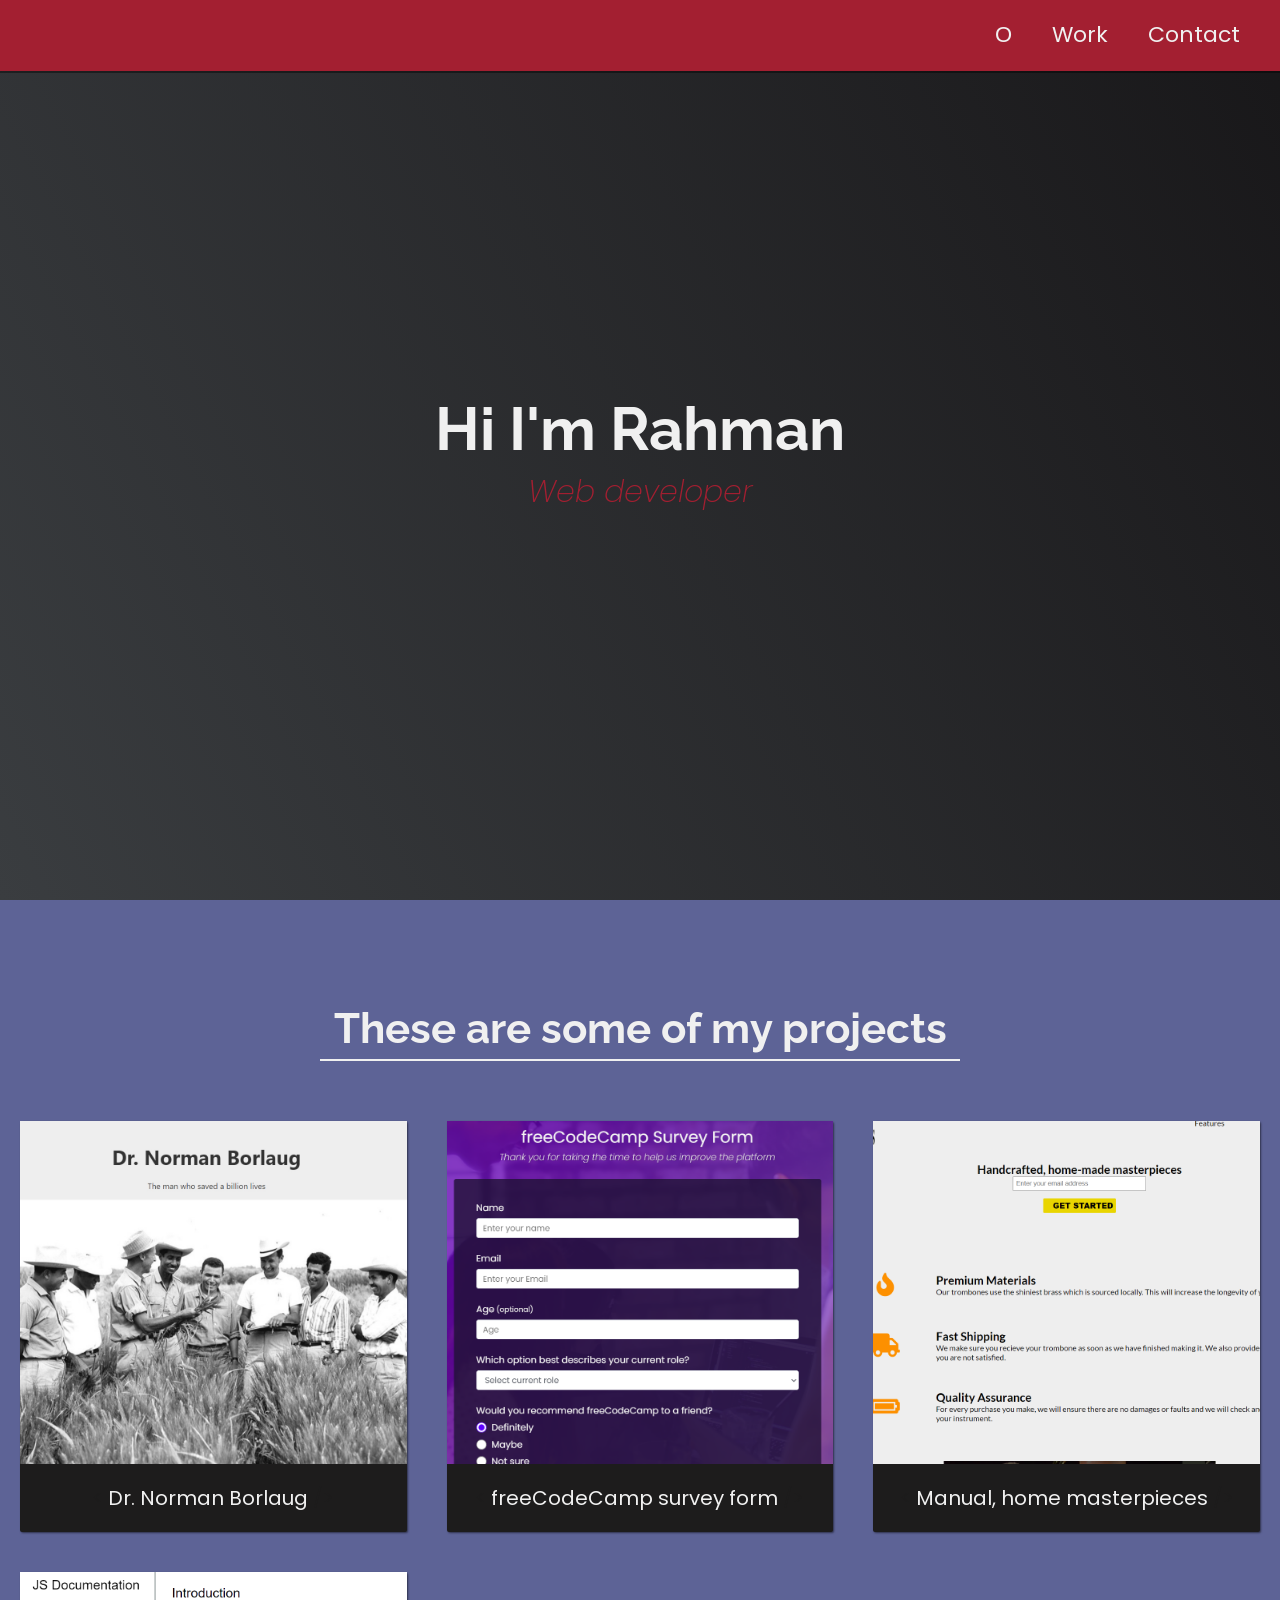
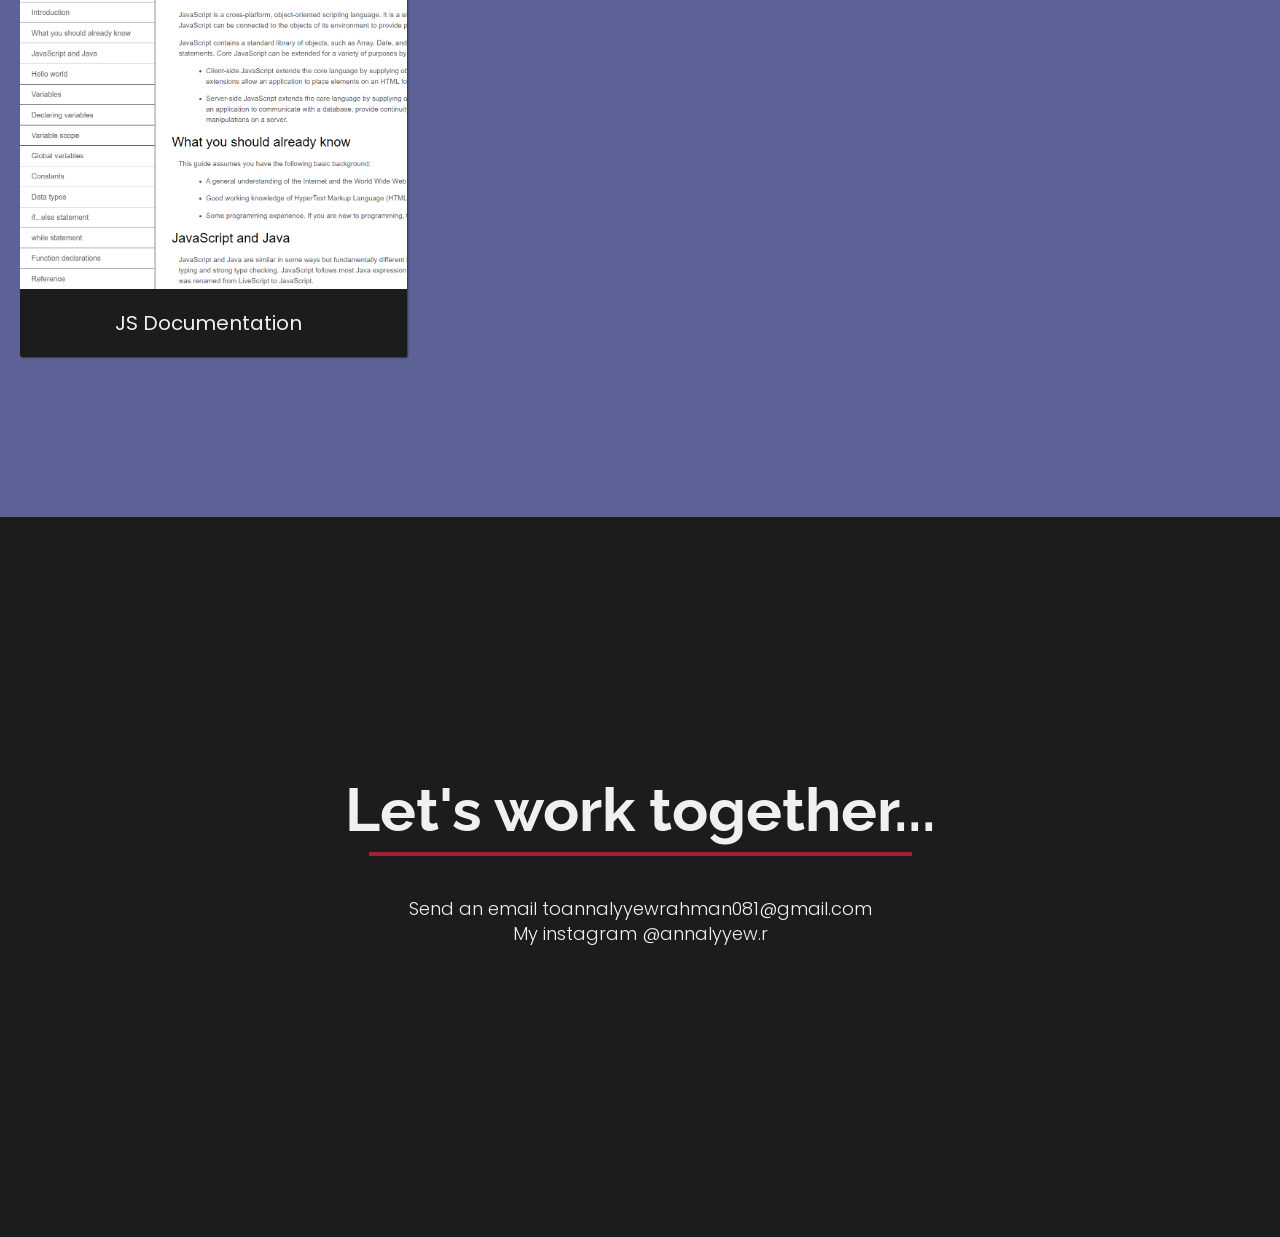
<file: portfolio2_2/index.html>
<!DOCTYPE html>
<html lang="en">
<head>
    <meta charset="UTF-8">
    <meta http-equiv="X-UA-Compatible" content="IE=edge">
    <meta name="viewport" content="width=device-width, initial-scale=1.0">
    <title>Document</title>
    <link rel="stylesheet" href="style.css">
</head>
<body>
    <link
  rel="stylesheet"
  href="https://use.fontawesome.com/releases/v5.8.2/css/all.css"
  integrity="sha384-oS3vJWv+0UjzBfQzYUhtDYW+Pj2yciDJxpsK1OYPAYjqT085Qq/1cq5FLXAZQ7Ay"
  crossorigin="anonymous"
/>
<link
  href="https://fonts.googleapis.com/css?family=Poppins:200i,300,400&display=swap"
  rel="stylesheet"
/>
<link
  href="https://fonts.googleapis.com/css?family=Raleway:700&display=swap"
  rel="stylesheet"
/>
<!-- START NAV -->

<nav id="navbar" class="nav">
  <ul class="nav-list">
    <li>
      <a href="#welcome-section">О</a>
    </li>
    <li>
      <a href="#projects">Work</a>
    </li>
    <li>
      <a href="#contact">Contact</a>
    </li>
  </ul>
</nav>

<!-- END NAV -->

<!-- START WELCOME SECTION -->

<section id="welcome-section" class="welcome-section">
  <h1>Hi I'm Rahman</h1>
  <p>Web developer</p>
</section>

<!-- END WELCOME SECTION -->

<!-- START PROJECTS SECTION -->

<section id="projects" class="projects-section">
  <h2 class="projects-section-header">These are some of my projects</h2>

  <div class="projects-grid">
    <a
      href="http://127.0.0.1:5501/project1/index.html"
      target="_blank"
      class="project project-tile"
    >
      <img
        class="project-image"
        src="../images/Снимок экрана (414) копия.jpg"
        alt="project"
      />
      <p class="project-title">
        <span class="code">&lt;</span>
        Dr. Norman Borlaug
        <span class="code">&#47;&gt;</span>
      </p>
    </a>
    <a
      href="http://127.0.0.1:5501/project2/index.html"
      target="_blank"
      class="project project-tile"



   

    >
      <img
        class="project-image"
        src="../images/Снимок экрана (415).png"
        alt="project"
      />
      <p class="project-title">
        <span class="code">&lt;</span>
        freeCodeCamp survey form
        <span class="code">&#47;&gt;</span>
      </p>
    </a>
    
    <a
      href="http://127.0.0.1:5501/project3/index.html"
      target="_blank"
      class="project project-tile"
    >
      <img
        class="project-image"
        src="../images/Снимок экрана (416).png"
        alt="project"
      />
      <p class="project-title">
        <span class="code">&lt;</span>
        Manual, home masterpieces
        <span class="code">&#47;&gt;</span>
      </p>
    </a>
    
    <a
      href="http://127.0.0.1:5501/project4/index.html"
      target="_blank"
      class="project project-tile"
    >
      <img
        class="project-image"
        src="../images/Снимок экрана (417).png"
        alt="project"
      />
      <p class="project-title">
        <span class="code">&lt;</span>
        JS Documentation
        <span class="code">&#47;&gt;</span>
      </p>
    </a>
   
</section> 



<section id="contact" class="contact-section">
  <div class="contact-section-header">
    <h2>Let's work together...</h2>
  </div>
 
  <footer>  
   <p>Send an email to<a href="mailto:annalyyewrahman081@gmail.com">annalyyewrahman081@gmail.com
	
    <br><a href="https://www.instagram.com/annalyyew.r/">My instagram @annalyyew.r</a>
  </a>

  </footer>
</section>
</body>
</html>
</file>
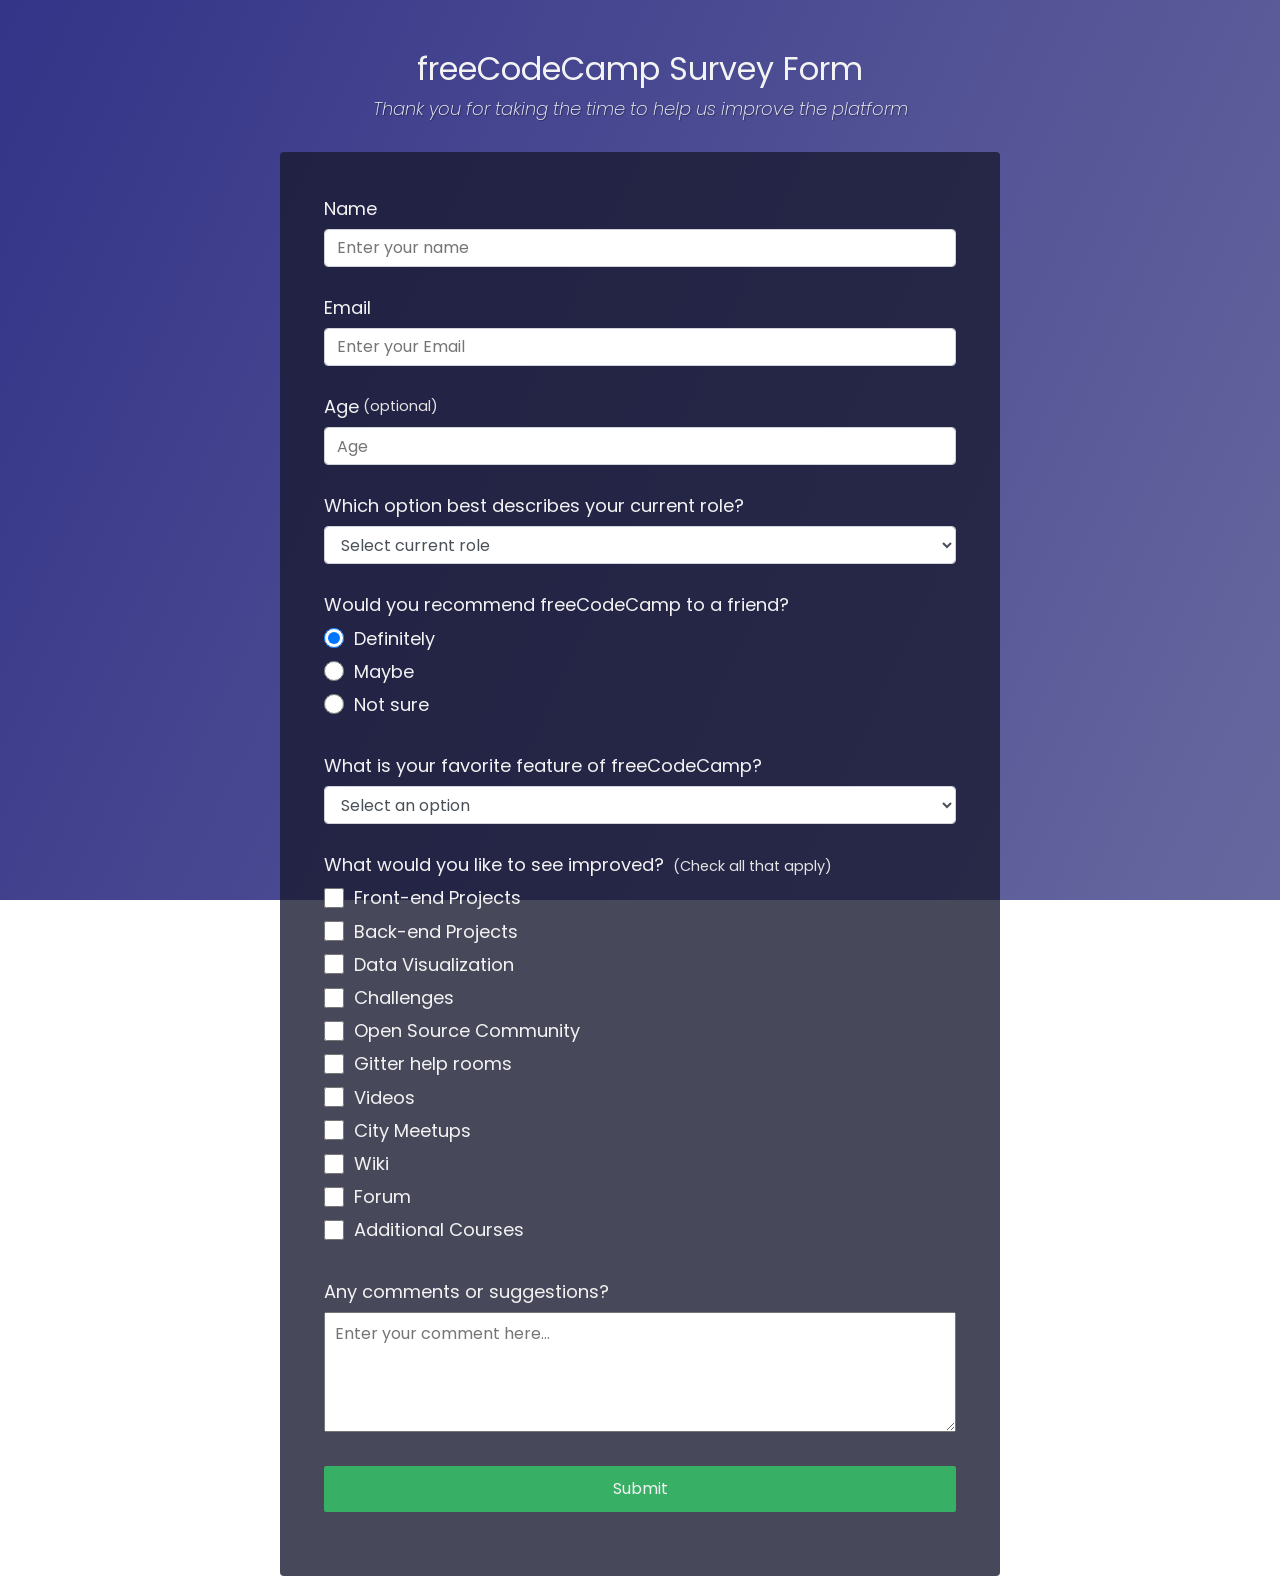
<file: project2/index.html>
<!DOCTYPE html>
<html lang="en">
<head>
    <meta charset="UTF-8">
    <meta http-equiv="X-UA-Compatible" content="IE=edge">
    <meta name="viewport" content="width=device-width, initial-scale=1.0">
    <title>Document</title>
    <link rel="stylesheet" href="style.css">
</head>
<body>
    
</body>
</html>


<div class="container">
    <header class="header">
      <h1 id="title" class="text-center">freeCodeCamp Survey Form</h1>
      <p id="description" class="description text-center">
        Thank you for taking the time to help us improve the platform
      </p>
    </header>
    <form id="survey-form">
      <div class="form-group">
        <label id="name-label" for="name">Name</label>
        <input
          type="text"
          name="name"
          id="name"
          class="form-control"
          placeholder="Enter your name"
          required
        />
      </div>
      <div class="form-group">
        <label id="email-label" for="email">Email</label>
        <input
          type="email"
          name="email"
          id="email"
          class="form-control"
          placeholder="Enter your Email"
          required
        />
      </div>
      <div class="form-group">
        <label id="number-label" for="number"
          >Age<span class="clue">(optional)</span></label
        >
        <input
          type="number"
          name="age"
          id="number"
          min="10"
          max="99"
          class="form-control"
          placeholder="Age"
        />
      </div>
      <div class="form-group">
        <p>Which option best describes your current role?</p>
        <select id="dropdown" name="role" class="form-control" required>
          <option disabled selected value>Select current role</option>
          <option value="student">Student</option>
          <option value="job">Full Time Job</option>
          <option value="learner">Full Time Learner</option>
          <option value="preferNo">Prefer not to say</option>
          <option value="other">Other</option>
        </select>
      </div>
  
      <div class="form-group">
        <p>Would you recommend freeCodeCamp to a friend?</p>
        <label>
          <input
            name="user-recommend"
            value="definitely"
            type="radio"
            class="input-radio"
            checked
          />Definitely</label
        >
        <label>
          <input
            name="user-recommend"
            value="maybe"
            type="radio"
            class="input-radio"
          />Maybe</label
        >
  
        <label
          ><input
            name="user-recommend"
            value="not-sure"
            type="radio"
            class="input-radio"
          />Not sure</label
        >
      </div>
  
      <div class="form-group">
        <p>
          What is your favorite feature of freeCodeCamp?
        </p>
        <select id="most-like" name="mostLike" class="form-control" required>
          <option disabled selected value>Select an option</option>
          <option value="challenges">Challenges</option>
          <option value="projects">Projects</option>
          <option value="community">Community</option>
          <option value="openSource">Open Source</option>
        </select>
      </div>
  
      <div class="form-group">
        <p>
          What would you like to see improved?
          <span class="clue">(Check all that apply)</span>
        </p>
  
        <label
          ><input
            name="prefer"
            value="front-end-projects"
            type="checkbox"
            class="input-checkbox"
          />Front-end Projects</label
        >
        <label>
          <input
            name="prefer"
            value="back-end-projects"
            type="checkbox"
            class="input-checkbox"
          />Back-end Projects</label
        >
        <label
          ><input
            name="prefer"
            value="data-visualization"
            type="checkbox"
            class="input-checkbox"
          />Data Visualization</label
        >
        <label
          ><input
            name="prefer"
            value="challenges"
            type="checkbox"
            class="input-checkbox"
          />Challenges</label
        >
        <label
          ><input
            name="prefer"
            value="open-source-community"
            type="checkbox"
            class="input-checkbox"
          />Open Source Community</label
        >
        <label
          ><input
            name="prefer"
            value="gitter-help-rooms"
            type="checkbox"
            class="input-checkbox"
          />Gitter help rooms</label
        >
        <label
          ><input
            name="prefer"
            value="videos"
            type="checkbox"
            class="input-checkbox"
          />Videos</label
        >
        <label
          ><input
            name="prefer"
            value="city-meetups"
            type="checkbox"
            class="input-checkbox"
          />City Meetups</label
        >
        <label
          ><input
            name="prefer"
            value="wiki"
            type="checkbox"
            class="input-checkbox"
          />Wiki</label
        >
        <label
          ><input
            name="prefer"
            value="forum"
            type="checkbox"
            class="input-checkbox"
          />Forum</label
        >
        <label
          ><input
            name="prefer"
            value="additional-courses"
            type="checkbox"
            class="input-checkbox"
          />Additional Courses</label
        >
      </div>
  
      <div class="form-group">
        <p>Any comments or suggestions?</p>
        <textarea
          id="comments"
          class="input-textarea"
          name="comment"
          placeholder="Enter your comment here..."
        ></textarea>
      </div>
  
      <div class="form-group">
        <button type="submit" id="submit" class="submit-button">
          Submit
        </button>
      </div>
    </form>
  </div>
</file>
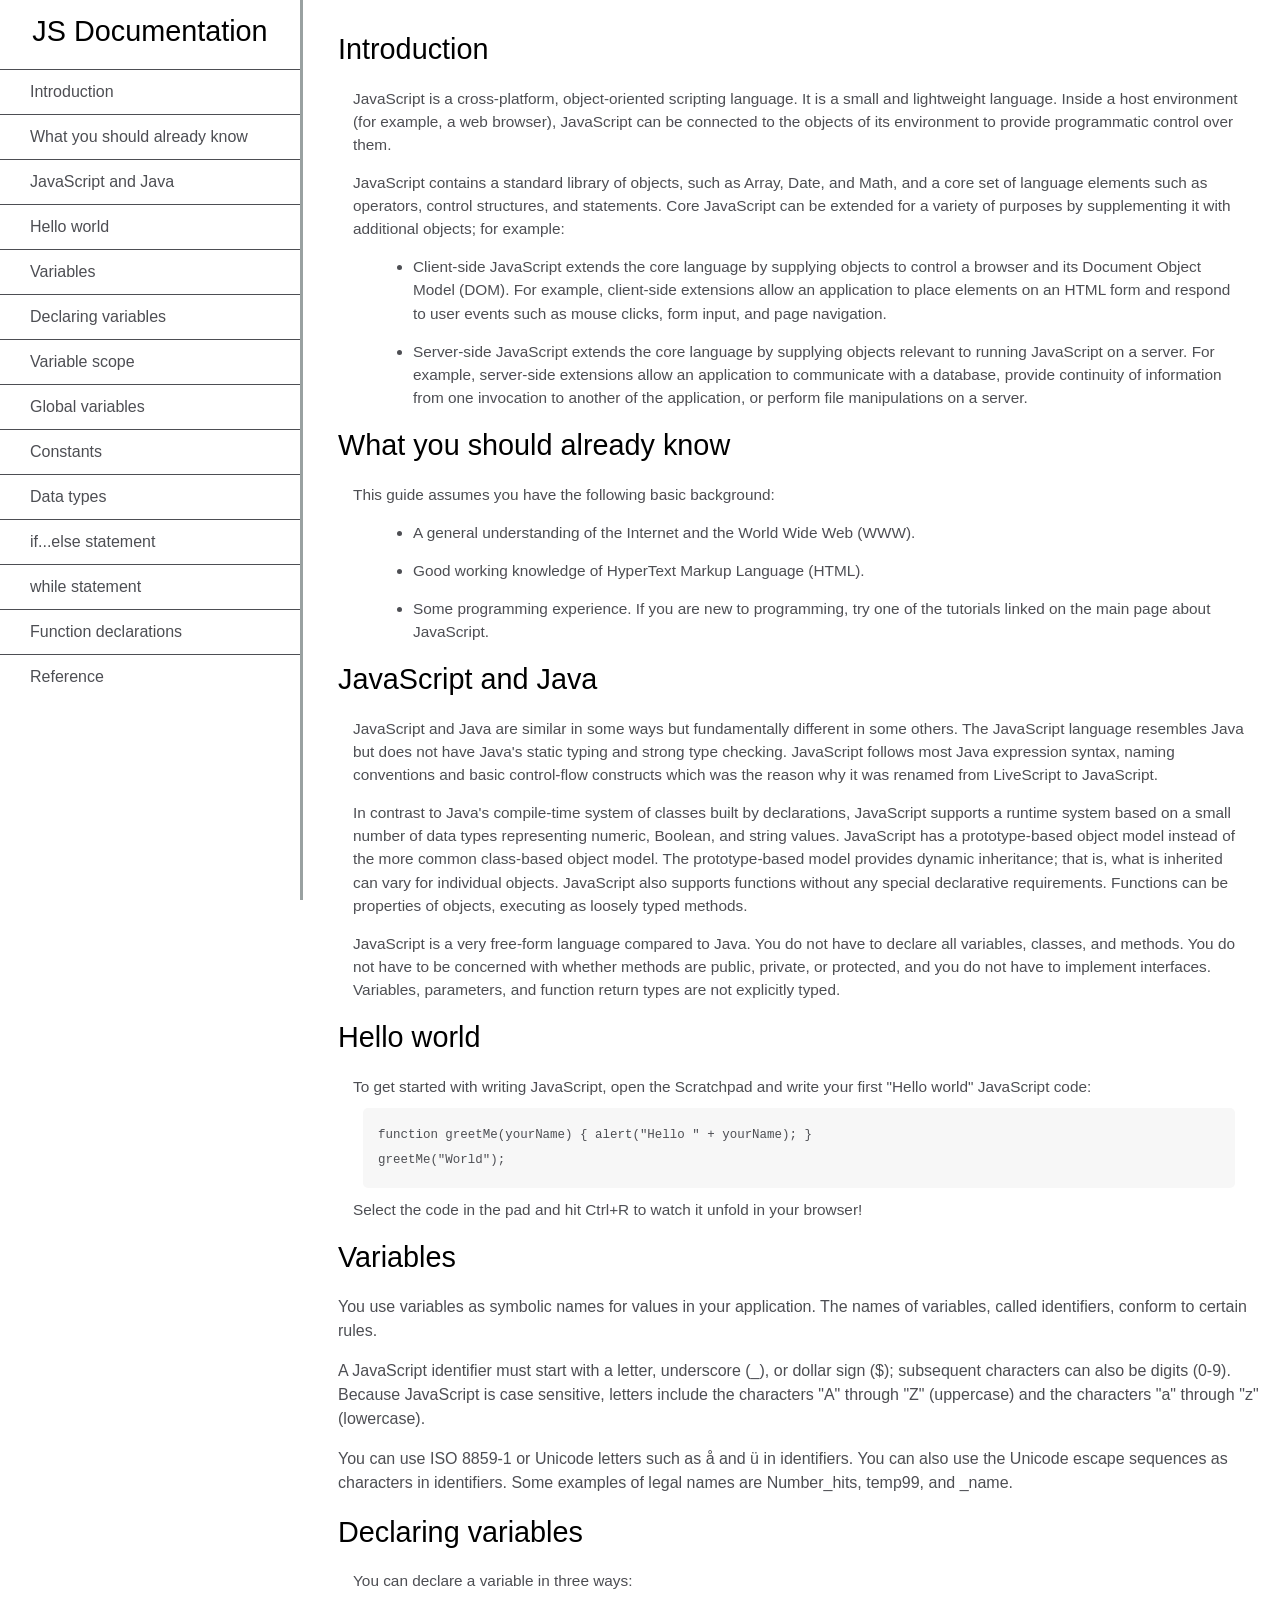
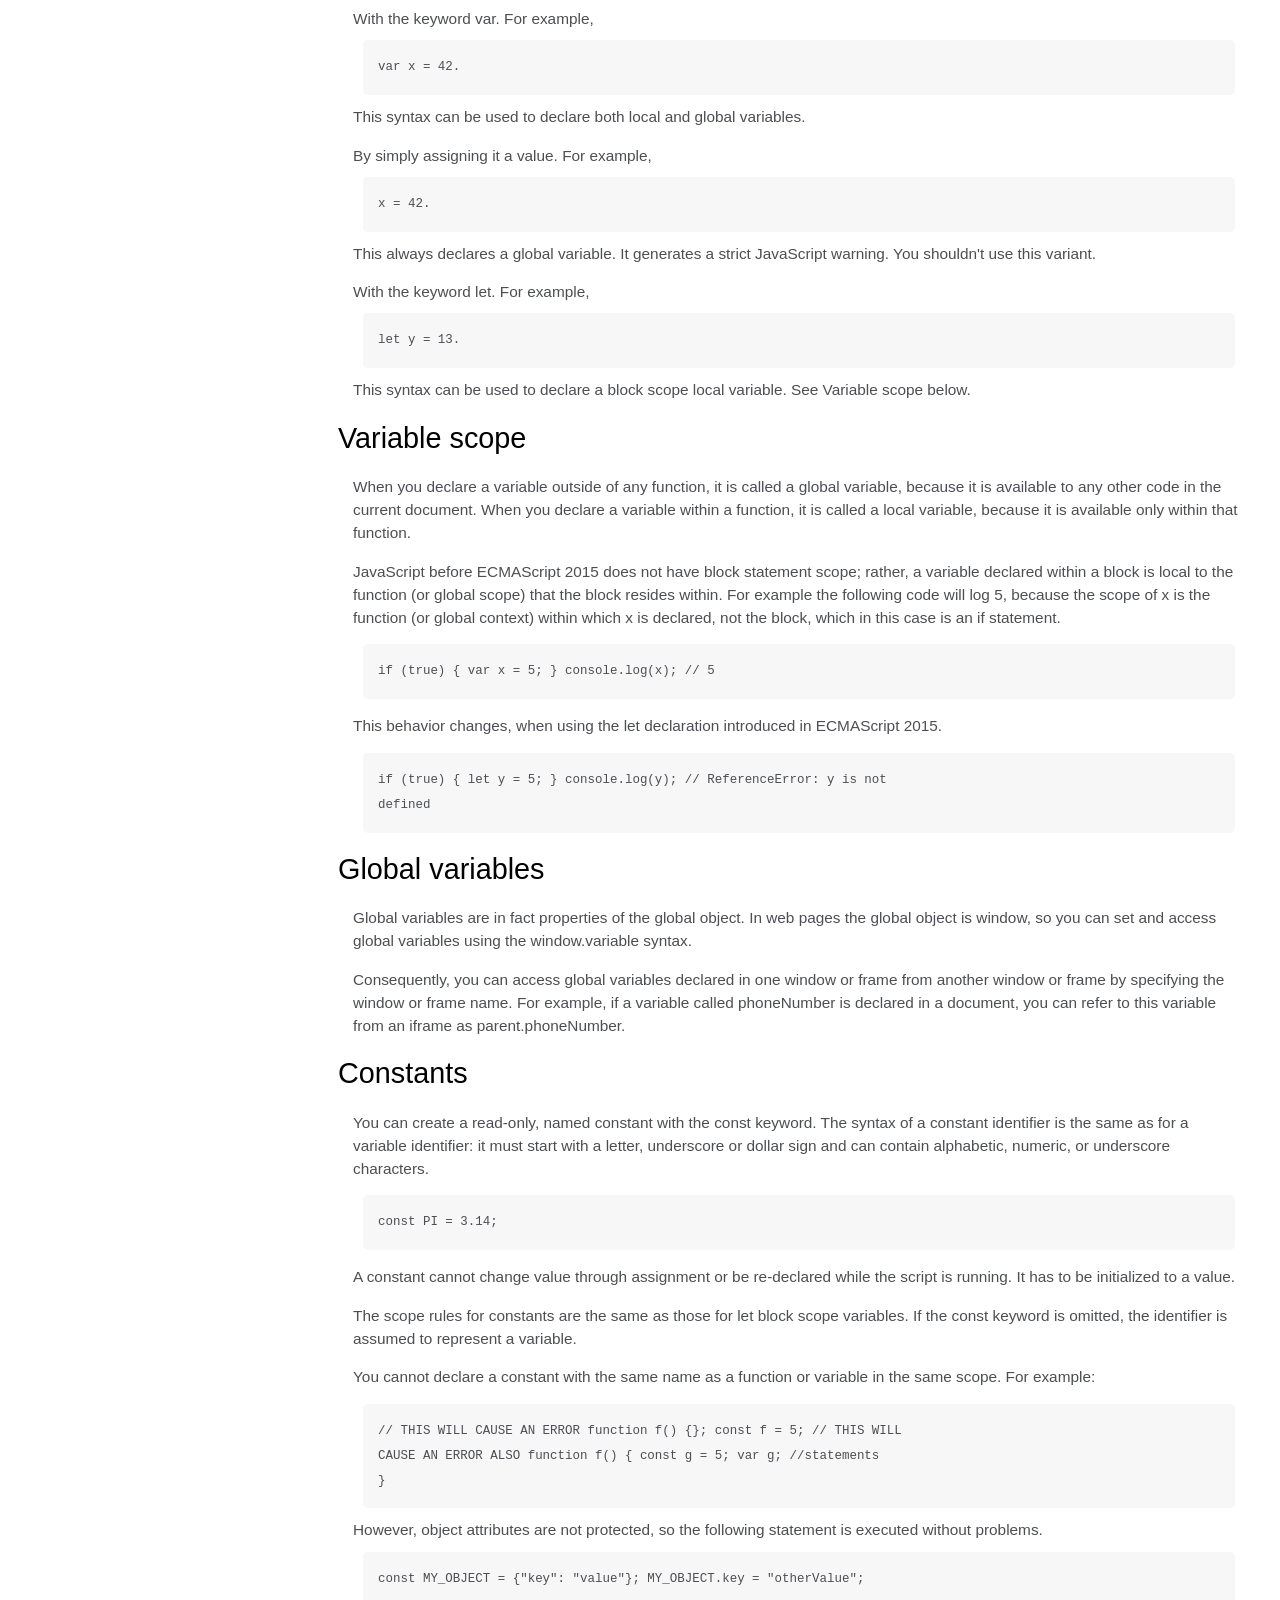
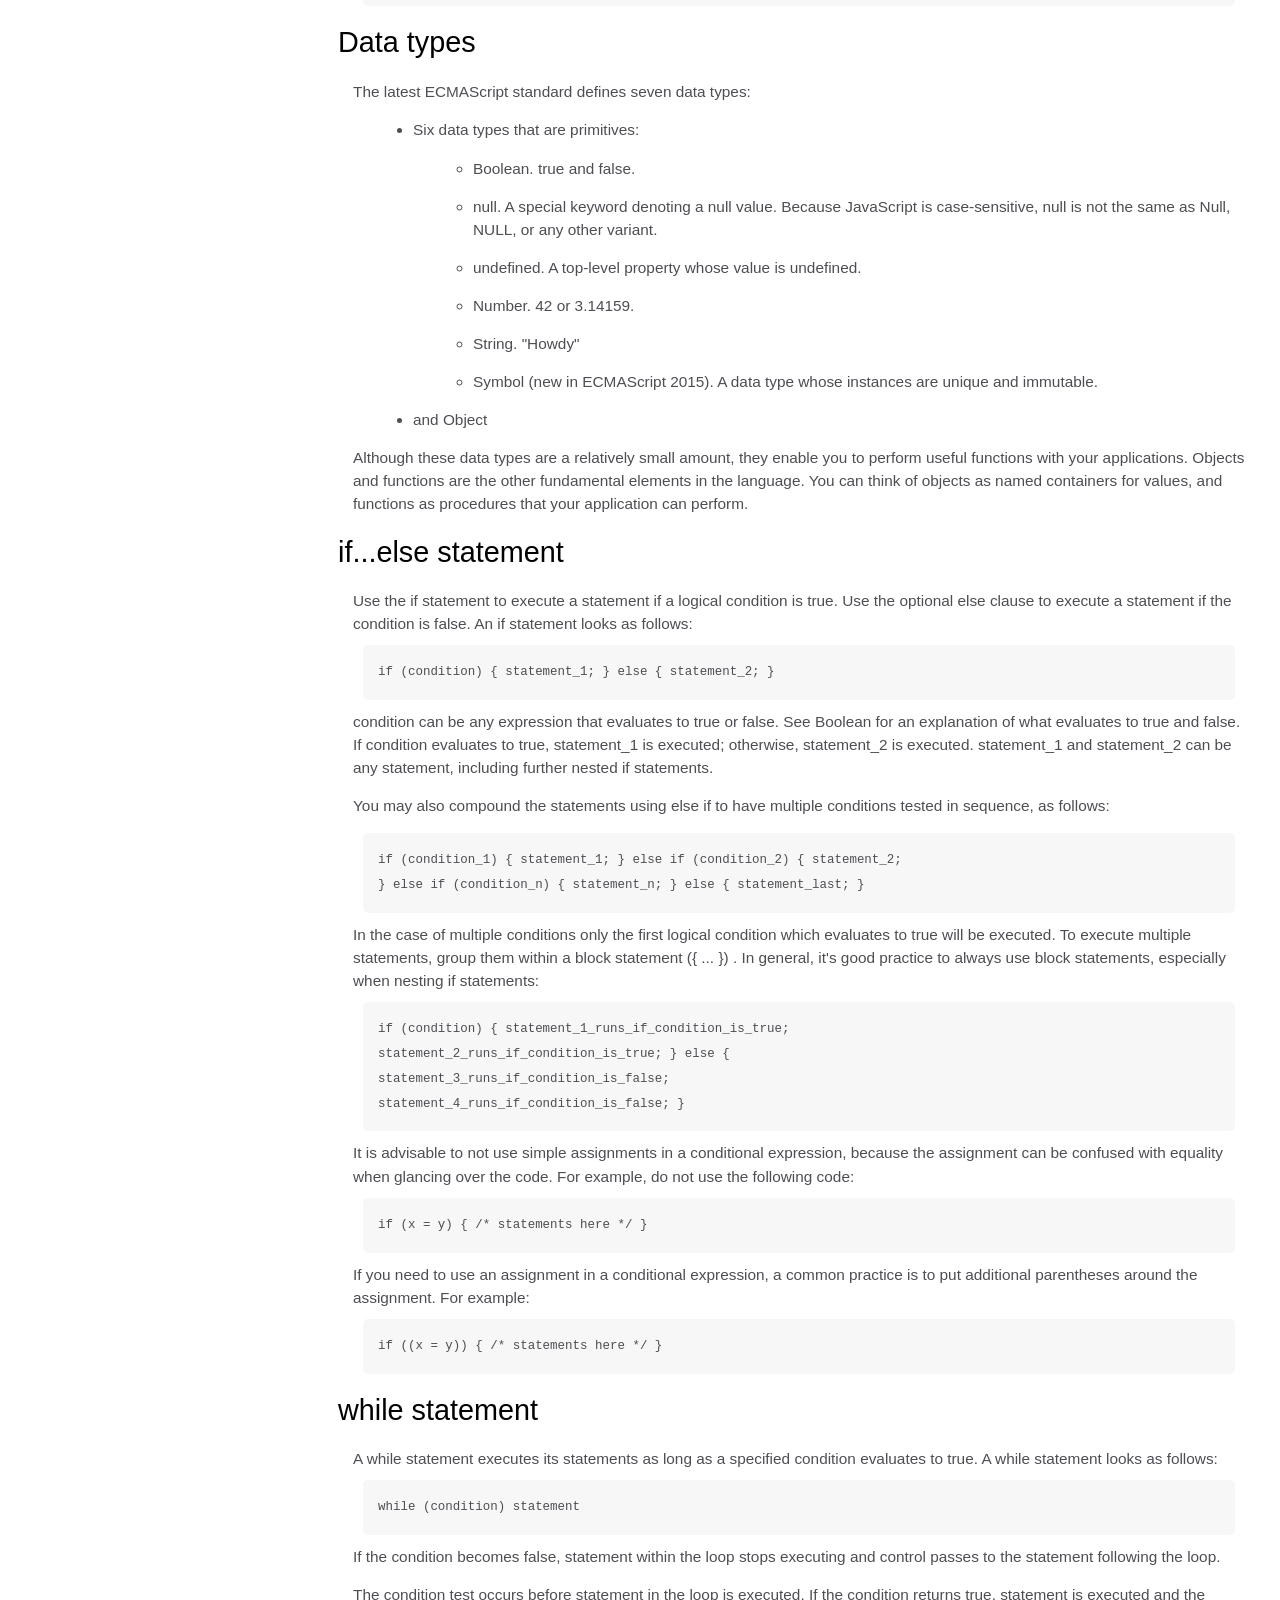
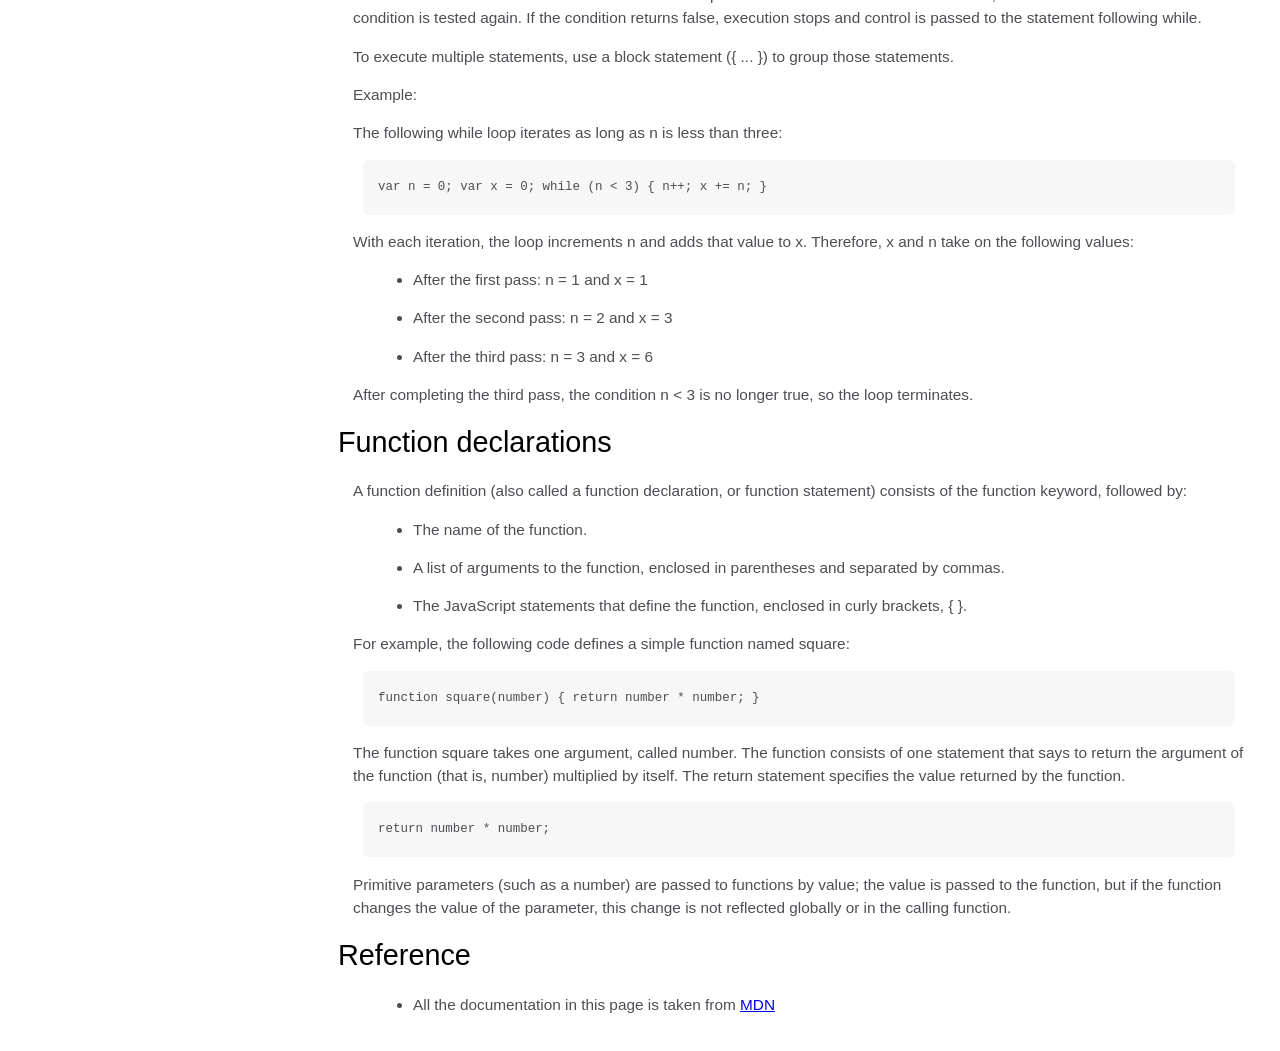
<file: project4/index.html>
<!DOCTYPE html>
<html lang="en">
<head>
    <meta charset="UTF-8">
    <meta http-equiv="X-UA-Compatible" content="IE=edge">
    <meta name="viewport" content="width=device-width, initial-scale=1.0">
    <title>Document</title>
    <link rel="stylesheet" href="style.css">
</head>
<body>
    <main id="main">

        <nav id="navbar">
            <header>JS Documentation</header>
            <ul>
              <li><a class="nav-link" href="#Introduction">Introduction</a></li>
              <li>
                <a class="nav-link" href="#What_you_should_already_know"
                  >What you should already know</a
                >
              </li>
              <li>
                <a class="nav-link" href="#JavaScript_and_Java">JavaScript and Java</a>
              </li>
              <li><a class="nav-link" href="#Hello_world">Hello world</a></li>
              <li><a class="nav-link" href="#Variables">Variables</a></li>
              <li>
                <a class="nav-link" href="#Declaring_variables">Declaring variables</a>
              </li>
              <li><a class="nav-link" href="#Variable_scope">Variable scope</a></li>
              <li><a class="nav-link" href="#Global_variables">Global variables</a></li>
              <li><a class="nav-link" href="#Constants">Constants</a></li>
              <li><a class="nav-link" href="#Data_types">Data types</a></li>
              <li>
                <a class="nav-link" href="#if...else_statement">if...else statement</a>
              </li>
              <li><a class="nav-link" href="#while_statement">while statement</a></li>
              <li>
                <a class="nav-link" href="#Function_declarations"
                  >Function declarations</a
                >
              </li>
              <li><a class="nav-link" href="#Reference">Reference</a></li>
            </ul>
          </nav>
          <main id="main-doc">
            <section class="main-section" id="Introduction">
              <header>Introduction</header>
              <article>
                <p>
                  JavaScript is a cross-platform, object-oriented scripting language. It
                  is a small and lightweight language. Inside a host environment (for
                  example, a web browser), JavaScript can be connected to the objects of
                  its environment to provide programmatic control over them.
                </p>
          
                <p>
                  JavaScript contains a standard library of objects, such as Array, Date,
                  and Math, and a core set of language elements such as operators, control
                  structures, and statements. Core JavaScript can be extended for a
                  variety of purposes by supplementing it with additional objects; for
                  example:
                </p>
                <ul>
                  <li>
                    Client-side JavaScript extends the core language by supplying objects
                    to control a browser and its Document Object Model (DOM). For example,
                    client-side extensions allow an application to place elements on an
                    HTML form and respond to user events such as mouse clicks, form input,
                    and page navigation.
                  </li>
                  <li>
                    Server-side JavaScript extends the core language by supplying objects
                    relevant to running JavaScript on a server. For example, server-side
                    extensions allow an application to communicate with a database,
                    provide continuity of information from one invocation to another of
                    the application, or perform file manipulations on a server.
                  </li>
                </ul>
              </article>
            </section>
            <section class="main-section" id="What_you_should_already_know">
              <header>What you should already know</header>
              <article>
                <p>This guide assumes you have the following basic background:</p>
          
                <ul>
                  <li>
                    A general understanding of the Internet and the World Wide Web (WWW).
                  </li>
                  <li>Good working knowledge of HyperText Markup Language (HTML).</li>
                  <li>
                    Some programming experience. If you are new to programming, try one of
                    the tutorials linked on the main page about JavaScript.
                  </li>
                </ul>
              </article>
            </section>
            <section class="main-section" id="JavaScript_and_Java">
              <header>JavaScript and Java</header>
              <article>
                <p>
                  JavaScript and Java are similar in some ways but fundamentally different
                  in some others. The JavaScript language resembles Java but does not have
                  Java's static typing and strong type checking. JavaScript follows most
                  Java expression syntax, naming conventions and basic control-flow
                  constructs which was the reason why it was renamed from LiveScript to
                  JavaScript.
                </p>
          
                <p>
                  In contrast to Java's compile-time system of classes built by
                  declarations, JavaScript supports a runtime system based on a small
                  number of data types representing numeric, Boolean, and string values.
                  JavaScript has a prototype-based object model instead of the more common
                  class-based object model. The prototype-based model provides dynamic
                  inheritance; that is, what is inherited can vary for individual objects.
                  JavaScript also supports functions without any special declarative
                  requirements. Functions can be properties of objects, executing as
                  loosely typed methods.
                </p>
                <p>
                  JavaScript is a very free-form language compared to Java. You do not
                  have to declare all variables, classes, and methods. You do not have to
                  be concerned with whether methods are public, private, or protected, and
                  you do not have to implement interfaces. Variables, parameters, and
                  function return types are not explicitly typed.
                </p>
              </article>
            </section>
            <section class="main-section" id="Hello_world">
              <header>Hello world</header>
              <article>
                To get started with writing JavaScript, open the Scratchpad and write your
                first "Hello world" JavaScript code:
                <code
                  >function greetMe(yourName) { alert("Hello " + yourName); }
                  greetMe("World");
                </code>
          
                Select the code in the pad and hit Ctrl+R to watch it unfold in your
                browser!
              </article>
            </section>
            <section class="main-section" id="Variables">
              <header>Variables</header>
              <p>
                You use variables as symbolic names for values in your application. The
                names of variables, called identifiers, conform to certain rules.
              </p>
              <p>
                A JavaScript identifier must start with a letter, underscore (_), or
                dollar sign ($); subsequent characters can also be digits (0-9). Because
                JavaScript is case sensitive, letters include the characters "A" through
                "Z" (uppercase) and the characters "a" through "z" (lowercase).
              </p>
              <p>
                You can use ISO 8859-1 or Unicode letters such as å and ü in identifiers.
                You can also use the Unicode escape sequences as characters in
                identifiers. Some examples of legal names are Number_hits, temp99, and
                _name.
              </p>
            </section>
            <section class="main-section" id="Declaring_variables">
              <header>Declaring variables</header>
              <article>
                You can declare a variable in three ways:
                <p>
                  With the keyword var. For example, <code>var x = 42.</code> This syntax
                  can be used to declare both local and global variables.
                </p>
                <p>
                  By simply assigning it a value. For example, <code>x = 42.</code> This
                  always declares a global variable. It generates a strict JavaScript
                  warning. You shouldn't use this variant.
                </p>
                <p>
                  With the keyword let. For example,<code> let y = 13.</code> This syntax
                  can be used to declare a block scope local variable. See Variable scope
                  below.
                </p>
              </article>
            </section>
            <section class="main-section" id="Variable_scope">
              <header>Variable scope</header>
              <article>
                <p>
                  When you declare a variable outside of any function, it is called a
                  global variable, because it is available to any other code in the
                  current document. When you declare a variable within a function, it is
                  called a local variable, because it is available only within that
                  function.
                </p>
          
                <p>
                  JavaScript before ECMAScript 2015 does not have block statement scope;
                  rather, a variable declared within a block is local to the function (or
                  global scope) that the block resides within. For example the following
                  code will log 5, because the scope of x is the function (or global
                  context) within which x is declared, not the block, which in this case
                  is an if statement.
                </p>
                <code>if (true) { var x = 5; } console.log(x); // 5</code>
                <p>
                  This behavior changes, when using the let declaration introduced in
                  ECMAScript 2015.
                </p>
          
                <code
                  >if (true) { let y = 5; } console.log(y); // ReferenceError: y is not
                  defined</code
                >
              </article>
            </section>
            <section class="main-section" id="Global_variables">
              <header>Global variables</header>
              <article>
                <p>
                  Global variables are in fact properties of the global object. In web
                  pages the global object is window, so you can set and access global
                  variables using the window.variable syntax.
                </p>
          
                <p>
                  Consequently, you can access global variables declared in one window or
                  frame from another window or frame by specifying the window or frame
                  name. For example, if a variable called phoneNumber is declared in a
                  document, you can refer to this variable from an iframe as
                  parent.phoneNumber.
                </p>
              </article>
            </section>
            <section class="main-section" id="Constants">
              <header>Constants</header>
              <article>
                <p>
                  You can create a read-only, named constant with the const keyword. The
                  syntax of a constant identifier is the same as for a variable
                  identifier: it must start with a letter, underscore or dollar sign and
                  can contain alphabetic, numeric, or underscore characters.
                </p>
          
                <code>const PI = 3.14;</code>
                <p>
                  A constant cannot change value through assignment or be re-declared
                  while the script is running. It has to be initialized to a value.
                </p>
          
                <p>
                  The scope rules for constants are the same as those for let block scope
                  variables. If the const keyword is omitted, the identifier is assumed to
                  represent a variable.
                </p>
          
                <p>
                  You cannot declare a constant with the same name as a function or
                  variable in the same scope. For example:
                </p>
          
                <code
                  >// THIS WILL CAUSE AN ERROR function f() {}; const f = 5; // THIS WILL
                  CAUSE AN ERROR ALSO function f() { const g = 5; var g; //statements
                  }</code
                >
                However, object attributes are not protected, so the following statement
                is executed without problems.
                <code
                  >const MY_OBJECT = {"key": "value"}; MY_OBJECT.key = "otherValue";</code
                >
              </article>
            </section>
            <section class="main-section" id="Data_types">
              <header>Data types</header>
              <article>
                <p>The latest ECMAScript standard defines seven data types:</p>
                <ul>
                  <li>
                    <p>Six data types that are primitives:</p>
                    <ul>
                      <li>Boolean. true and false.</li>
                      <li>
                        null. A special keyword denoting a null value. Because JavaScript
                        is case-sensitive, null is not the same as Null, NULL, or any
                        other variant.
                      </li>
                      <li>undefined. A top-level property whose value is undefined.</li>
                      <li>Number. 42 or 3.14159.</li>
                      <li>String. "Howdy"</li>
                      <li>
                        Symbol (new in ECMAScript 2015). A data type whose instances are
                        unique and immutable.
                      </li>
                    </ul>
                  </li>
          
                  <li>and Object</li>
                </ul>
                Although these data types are a relatively small amount, they enable you
                to perform useful functions with your applications. Objects and functions
                are the other fundamental elements in the language. You can think of
                objects as named containers for values, and functions as procedures that
                your application can perform.
              </article>
            </section>
            <section class="main-section" id="if...else_statement">
              <header>if...else statement</header>
              <article>
                Use the if statement to execute a statement if a logical condition is
                true. Use the optional else clause to execute a statement if the condition
                is false. An if statement looks as follows:
          
                <code>if (condition) { statement_1; } else { statement_2; }</code>
                condition can be any expression that evaluates to true or false. See
                Boolean for an explanation of what evaluates to true and false. If
                condition evaluates to true, statement_1 is executed; otherwise,
                statement_2 is executed. statement_1 and statement_2 can be any statement,
                including further nested if statements.
                <p>
                  You may also compound the statements using else if to have multiple
                  conditions tested in sequence, as follows:
                </p>
                <code
                  >if (condition_1) { statement_1; } else if (condition_2) { statement_2;
                  } else if (condition_n) { statement_n; } else { statement_last; }
                </code>
                In the case of multiple conditions only the first logical condition which
                evaluates to true will be executed. To execute multiple statements, group
                them within a block statement ({ ... }) . In general, it's good practice
                to always use block statements, especially when nesting if statements:
          
                <code
                  >if (condition) { statement_1_runs_if_condition_is_true;
                  statement_2_runs_if_condition_is_true; } else {
                  statement_3_runs_if_condition_is_false;
                  statement_4_runs_if_condition_is_false; }</code
                >
                It is advisable to not use simple assignments in a conditional expression,
                because the assignment can be confused with equality when glancing over
                the code. For example, do not use the following code:
                <code>if (x = y) { /* statements here */ }</code> If you need to use an
                assignment in a conditional expression, a common practice is to put
                additional parentheses around the assignment. For example:
          
                <code>if ((x = y)) { /* statements here */ }</code>
              </article>
            </section>
            <section class="main-section" id="while_statement">
              <header>while statement</header>
              <article>
                A while statement executes its statements as long as a specified condition
                evaluates to true. A while statement looks as follows:
          
                <code>while (condition) statement</code> If the condition becomes false,
                statement within the loop stops executing and control passes to the
                statement following the loop.
          
                <p>
                  The condition test occurs before statement in the loop is executed. If
                  the condition returns true, statement is executed and the condition is
                  tested again. If the condition returns false, execution stops and
                  control is passed to the statement following while.
                </p>
          
                <p>
                  To execute multiple statements, use a block statement ({ ... }) to group
                  those statements.
                </p>
          
                Example:
          
                <p>The following while loop iterates as long as n is less than three:</p>
          
                <code>var n = 0; var x = 0; while (n &lt; 3) { n++; x += n; }</code>
                <p>
                  With each iteration, the loop increments n and adds that value to x.
                  Therefore, x and n take on the following values:
                </p>
          
                <ul>
                  <li>After the first pass: n = 1 and x = 1</li>
                  <li>After the second pass: n = 2 and x = 3</li>
                  <li>After the third pass: n = 3 and x = 6</li>
                </ul>
                <p>
                  After completing the third pass, the condition n &lt; 3 is no longer
                  true, so the loop terminates.
                </p>
              </article>
            </section>
            <section class="main-section" id="Function_declarations">
              <header>Function declarations</header>
              <article>
                A function definition (also called a function declaration, or function
                statement) consists of the function keyword, followed by:
          
                <ul>
                  <li>The name of the function.</li>
                  <li>
                    A list of arguments to the function, enclosed in parentheses and
                    separated by commas.
                  </li>
                  <li>
                    The JavaScript statements that define the function, enclosed in curly
                    brackets, { }.
                  </li>
                </ul>
                <p>
                  For example, the following code defines a simple function named square:
                </p>
          
                <code>function square(number) { return number * number; }</code>
                <p>
                  The function square takes one argument, called number. The function
                  consists of one statement that says to return the argument of the
                  function (that is, number) multiplied by itself. The return statement
                  specifies the value returned by the function.
                </p>
                <code>return number * number;</code>
                <p>
                  Primitive parameters (such as a number) are passed to functions by
                  value; the value is passed to the function, but if the function changes
                  the value of the parameter, this change is not reflected globally or in
                  the calling function.
                </p>
              </article>
            </section>
            <section class="main-section" id="Reference">
              <header>Reference</header>
              <article>
                <ul>
                  <li>
                    All the documentation in this page is taken from
                    <a
                      href="https://developer.mozilla.org/en-US/docs/Web/JavaScript/Guide"
                      target="_blank"
                      >MDN</a
                    >
                  </li>
                </ul>
              </article>
            </section>
          </main>
          


    </main>
</body>
</html>
</file>
<file: portfolio2_2/style.css>
:root {
    --main-white: #f0f0f0;
    --main-red: #a31f31;
    --main-blue: #5d6396;
    --main-gray: #1d1c1c;
  }
  
  /* Base reset */
  * {
    margin: 0;
    padding: 0;
  }
  
  /* box-sizing and font sizing */
  *,
  *::before,
  *::after {
    box-sizing: inherit;
  }
  
  html {
    box-sizing: border-box;
  
    /* Set font size for easy rem calculations
     * default document font size = 16px, 1rem = 16px, 100% = 16px
     * (100% / 16px) * 10 = 62.5%, 1rem = 10px, 62.5% = 10px
    */
    font-size: 62.5%;
    scroll-behavior: smooth;
  }
  
  /* A few media query to set some font sizes at different screen sizes.
   * This helps automate a bit of responsiveness.
   * The trick is to use the rem unit for size values, margin and padding.
   * Because rem is relative to the document font size
   * when we scale up or down the font size on the document
   * it will affect all properties using rem units for the values.
  */
  
  /* I am using the em unit for breakpoints
   * The calculation is the following
   * screen size divided by browser base font size
   * As an example: a breakpoint at 980px
   * 980px / 16px = 61.25em
  */
  
  /* 1200px / 16px = 75em */
  @media (max-width: 75em) {
    html {
      font-size: 60%;
    }
  }
  
  /* 980px / 16px = 61.25em */
  @media (max-width: 61.25em) {
    html {
      font-size: 58%;
    }
  }
  
  /* 460px / 16px = 28.75em */
  @media (max-width: 28.75em) {
    html {
      font-size: 55%;
    }
  }
  
  /* Base styles */
  
  body {
    font-family: 'Poppins', sans-serif;
    font-size: 1.8rem; /* 18px */
    font-weight: 400;
    line-height: 1.4;
    color: var(--main-white);
  }
  
  h1,
  h2 {
    font-family: 'Raleway', sans-serif;
    font-weight: 700;
    text-align: center;
  }
  
  h1 {
    font-size: 6rem;
  }
  
  h2 {
    font-size: 4.2rem;
  }
  
  ul {
    list-style: none;
  }
  
  a {
    text-decoration: none;
    color: var(--main-white);
  }
  
  img {
    display: block;
    width: 100%;
  }
  
  /* nav */
  
  .nav {
    display: flex;
    justify-content: flex-end;
    position: fixed;
    top: 0;
    left: 0;
    width: 100%;
    background: var(--main-red);
    box-shadow: 0 2px 0 rgba(0, 0, 0, 0.4);
    z-index: 10;
  }
  
  .nav-list {
    display: flex;
    margin-right: 2rem;
  }
  
  @media (max-width: 28.75em) {
    .nav {
      justify-content: center;
    }
  
    .nav-list {
      margin: 0 1rem;
    }
  }
  
  .nav-list a {
    display: block;
    font-size: 2.2rem;
    padding: 2rem;
  }
  
  .nav-list a:hover {
    background: var(--main-blue);
  }
  
  /* Welcome section */
  
  .welcome-section {
    display: flex;
    flex-direction: column;
    justify-content: center;
    align-items: center;
    width: 100%;
    height: 100vh;
    background-color: #000;
    background-image: linear-gradient(62deg, #3a3d40 0%, #181719 100%);
  }
  
  .welcome-section > p {
    font-size: 3rem;
    font-weight: 200;
    font-style: italic;
    color: var(--main-red);
  }
  
  /* Projects section */
  
  .projects-section {
    text-align: center;
    padding: 10rem 2rem;
    background: var(--main-blue);
  }
  
  .projects-section-header {
    max-width: 640px;
    margin: 0 auto 6rem auto;
    border-bottom: 0.2rem solid var(--main-white);
  }
  
  @media (max-width: 28.75em) {
    .projects-section-header {
      font-size: 4rem;
    }
  }
  
  /* "Automagic" image grid using no media queries */
  .projects-grid {
    display: grid;
    grid-template-columns: repeat(auto-fit, minmax(320px, 1fr));
    grid-gap: 4rem;
    width: 100%;
    max-width: 1280px;
    margin: 0 auto;
    margin-bottom: 6rem;
  }
  
  @media (max-width: 30.625em) {
    .projects-section {
      padding: 6rem 1rem;
    }
  
    .projects-grid {
      grid-template-columns: 1fr;
    }
  }
  
  .project {
    background: var(--main-gray);
    box-shadow: 1px 1px 2px rgba(0, 0, 0, 0.5);
    border-radius: 2px;
  }
  
  .code {
    color: var(--main-gray);
    transition: color 0.3s ease-out;
  }
  
  .project:hover .code {
    color: #ff7f50;
  }
  
  .project-image {
    height: calc(100% - 6.8rem);
    width: 100%;
    object-fit: cover;
  }
  
  .project-title {
    font-size: 2rem;
    padding: 2rem 0.5rem;
  }
  
  .btn {
    display: inline-block;
    padding: 1rem 2rem;
    border-radius: 2px;
  }
  
  .btn-show-all {
    font-size: 2rem;
    background: var(--main-gray);
    transition: background 0.3s ease-out;
  }
  
  .btn-show-all:hover {
    background: var(--main-red);
  }
  
  .btn-show-all:hover > i {
    transform: translateX(2px);
  }
  
  .btn-show-all > i {
    margin-left: 10px;
    transform: translateX(0);
    transition: transform 0.3s ease-out;
  }
  
  /* Contact section */
  
  .contact-section {
    display: flex;
    flex-direction: column;
    justify-content: center;
    align-items: center;
    text-align: center;
    width: 100%;
    height: 80vh;
    padding: 0 2rem;
    background: var(--main-gray);
  }
  
  .contact-section-header > h2 {
    font-size: 6rem;
  }
  
  @media (max-width: 28.75em) {
    .contact-section-header > h2 {
      font-size: 4rem;
    }
  }
  
  .contact-section-header > p {
    font-style: italic;
  }
  
  .contact-links {
    display: flex;
    justify-content: center;
    width: 100%;
    max-width: 980px;
    margin-top: 4rem;
    flex-wrap: wrap;
  }
  
  .contact-details {
    font-size: 2.4rem;
    text-shadow: 2px 2px 1px #1f1f1f;
    transition: transform 0.3s ease-out;
  }
  
  .contact-details:hover {
    transform: translateY(8px);
  }
  
  /* Footer */
  
  footer {
    font-weight: 300;
    display: flex;
    justify-content: space-evenly;
    padding: 2rem;
    background: var(--main-gray);
    border-top: 4px solid var(--main-red);
  }
  
  footer > p {
    margin: 2rem;
  }
  
  footer i {
    vertical-align: middle;
  }
  
  @media (max-width: 28.75em) {
    footer {
      flex-direction: column;
      text-align: center;
    }
  }
</file>
<file: project2/style.css>
@import url('https://fonts.googleapis.com/css?family=Poppins:200i,400&display=swap');

:root {
  --color-white: #f3f3f3;
  --color-darkblue: #1b1b32;
  --color-darkblue-alpha: rgba(27, 27, 50, 0.8);
  --color-green: #37af65;
}

*,
*::before,
*::after {
  box-sizing: border-box;
}

body {
  font-family: 'Poppins', sans-serif;
  font-size: 1rem;
  font-weight: 400;
  line-height: 1.4;
  color: var(--color-white);
  margin: 0;
}

/* mobile friendly alternative to using background-attachment: fixed */
body::before {
  content: '';
  position: fixed;
  top: 0;
  left: 0;
  height: 100%;
  width: 100%;
  z-index: -1;
  background: var(--color-darkblue);
  background-image: linear-gradient(
      115deg,
      rgba(58, 58, 158, 0.8),
      rgba(136, 136, 206, 0.7)
    ),
    url(https://cdn.freecodecamp.org/testable-projects-fcc/images/survey-form-background.jpeg);
  background-size: cover;
  background-repeat: no-repeat;
  background-position: center;
}

h1 {
  font-weight: 400;
  line-height: 1.2;
}

p {
  font-size: 1.125rem;
}

h1,
p {
  margin-top: 0;
  margin-bottom: 0.5rem;
}

label {
  display: flex;
  align-items: center;
  font-size: 1.125rem;
  margin-bottom: 0.5rem;
}

input,
button,
select,
textarea {
  margin: 0;
  font-family: inherit;
  font-size: inherit;
  line-height: inherit;
}

button {
  border: none;
}

.container {
  width: 100%;
  margin: 3.125rem auto 0 auto;
}

@media (min-width: 576px) {
  .container {
    max-width: 540px;
  }
}

@media (min-width: 768px) {
  .container {
    max-width: 720px;
  }
}

.header {
  padding: 0 0.625rem;
  margin-bottom: 1.875rem;
}

.description {
  font-style: italic;
  font-weight: 200;
  text-shadow: 1px 1px 1px rgba(0, 0, 0, 0.4);
}

.clue {
  margin-left: 0.25rem;
  font-size: 0.9rem;
  color: #e4e4e4;
}

.text-center {
  text-align: center;
}

/* form */

form {
  background: var(--color-darkblue-alpha);
  padding: 2.5rem 0.625rem;
  border-radius: 0.25rem;
}

@media (min-width: 480px) {
  form {
    padding: 2.5rem;
  }
}

.form-group {
  margin: 0 auto 1.25rem auto;
  padding: 0.25rem;
}

.form-control {
  display: block;
  width: 100%;
  height: 2.375rem;
  padding: 0.375rem 0.75rem;
  color: #495057;
  background-color: #fff;
  background-clip: padding-box;
  border: 1px solid #ced4da;
  border-radius: 0.25rem;
  transition: border-color 0.15s ease-in-out, box-shadow 0.15s ease-in-out;
}

.form-control:focus {
  border-color: #80bdff;
  outline: 0;
  box-shadow: 0 0 0 0.2rem rgba(0, 123, 255, 0.25);
}

.input-radio,
.input-checkbox {
  display: inline-block;
  margin-right: 0.625rem;
  min-height: 1.25rem;
  min-width: 1.25rem;
}

.input-textarea {
  min-height: 120px;
  width: 100%;
  padding: 0.625rem;
  resize: vertical;
}

.submit-button {
  display: block;
  width: 100%;
  padding: 0.75rem;
  background: var(--color-green);
  color: inherit;
  border-radius: 2px;
  cursor: pointer;
}
</file>
<file: project4/style.css>
html,
body {
  min-width: 290px;
  color: #4d4e53;
  background-color: #ffffff;
  font-family: 'Open Sans', Arial, sans-serif;
  line-height: 1.5;
}

#navbar {
  position: fixed;
  min-width: 290px;
  top: 0px;
  left: 0px;
  width: 300px;
  height: 100%;
  border-right: solid;
  border-color: rgba(0, 22, 22, 0.4);
}

header {
  color: black;
  margin: 10px;
  text-align: center;
  font-size: 1.8em;
  font-weight: thin;
}

#main-doc header {
  text-align: left;
  margin: 0px;
}

#navbar ul {
  height: 88%;
  padding: 0;
  overflow-y: auto;
  overflow-x: hidden;
}

#navbar li {
  color: #4d4e53;
  border-top: 1px solid;
  list-style: none;
  position: relative;
  width: 100%;
}

#navbar a {
  display: block;
  padding: 10px 30px;
  color: #4d4e53;
  text-decoration: none;
  cursor: pointer;
}

#main-doc {
  position: absolute;
  margin-left: 310px;
  padding: 20px;
  margin-bottom: 110px;
}

section article {
  color: #4d4e53;
  margin: 15px;
  font-size: 0.96em;
}

section li {
  margin: 15px 0px 0px 20px;
}

code {
  display: block;
  text-align: left;
  white-space: pre-line;
  position: relative;
  word-break: normal;
  word-wrap: normal;
  line-height: 2;
  background-color: #f7f7f7;
  padding: 15px;
  margin: 10px;
  border-radius: 5px;
}

@media only screen and (max-width: 815px) {
  /* For mobile phones: */
  #navbar ul {
    border: 1px solid;
    height: 207px;
  }

  #navbar {
    background-color: white;
    position: absolute;
    top: 0;
    padding: 0;
    margin: 0;
    width: 100%;
    max-height: 275px;
    border: none;
    z-index: 1;
    border-bottom: 2px solid;
  }

  #main-doc {
    position: relative;
    margin-left: 0px;
    margin-top: 270px;
  }
}

@media only screen and (max-width: 400px) {
  #main-doc {
    margin-left: -10px;
  }

  code {
    margin-left: -20px;
    width: 100%;
    padding: 15px;
    padding-left: 10px;
    padding-right: 45px;
    min-width: 233px;
  }
}
</file>
